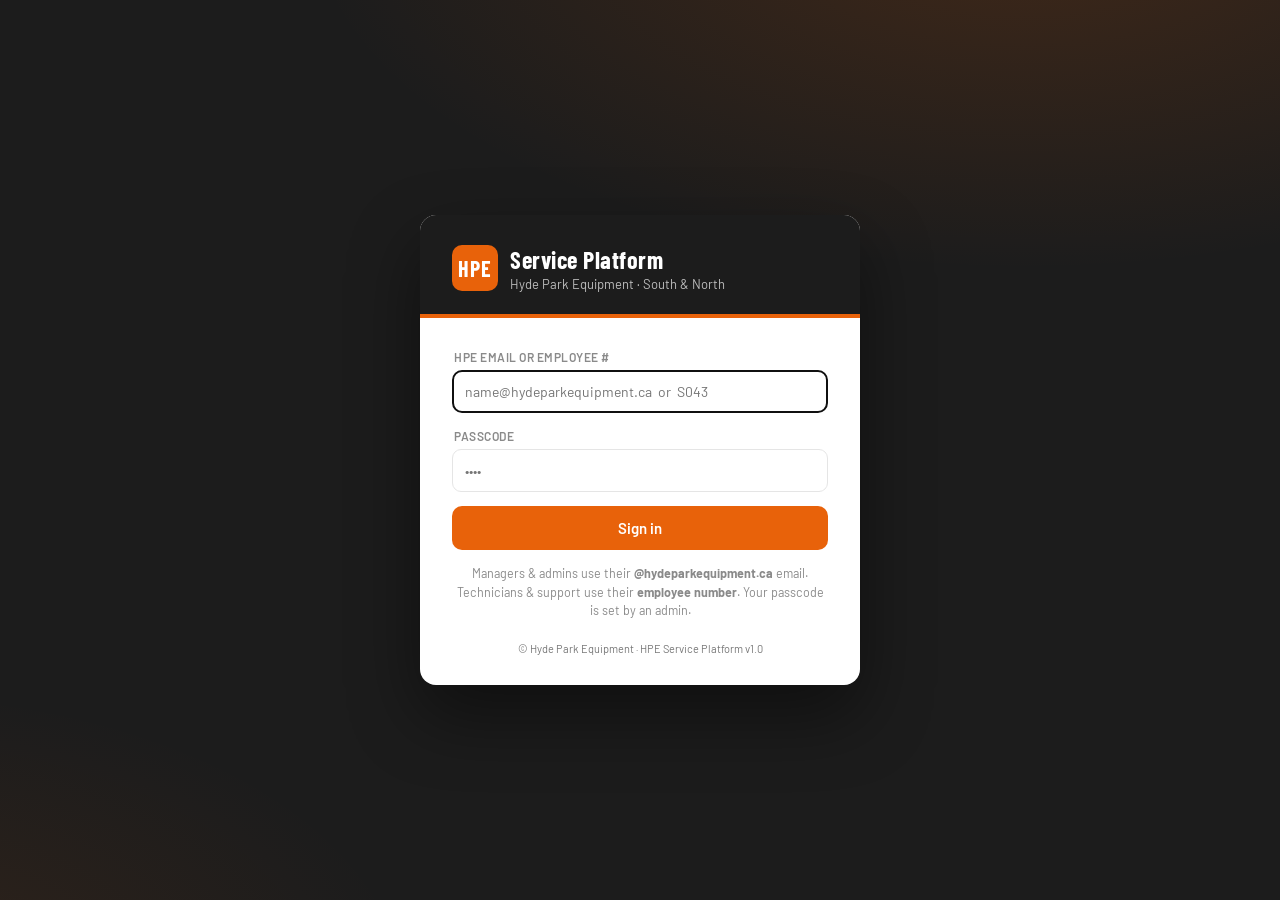
<file: index.html>
<!DOCTYPE html>
<html lang="en">
<head>
<meta charset="utf-8">
<meta name="viewport" content="width=device-width, initial-scale=1">
<title>HPE Service Platform — Hyde Park Equipment</title>
<link rel="preconnect" href="https://fonts.googleapis.com">
<link rel="preconnect" href="https://fonts.gstatic.com" crossorigin>
<link href="https://fonts.googleapis.com/css2?family=Barlow:wght@400;500;600;700&family=Barlow+Condensed:wght@500;600;700&family=JetBrains+Mono:wght@400;600&display=swap" rel="stylesheet">
<style>
  :root{
    --orange:#E8620A; --orange-d:#c9510a; --dark:#1c1c1c; --dark-2:#262626;
    --line:#e5e5e5; --muted:#8a8a8a; --ok:#16a34a; --bad:#dc2626; --bg:#f4f5f7;
  }
  *{box-sizing:border-box}
  html,body{height:100%}
  body{
    margin:0;font-family:'Barlow',system-ui,sans-serif;color:#1c1c1c;
    background:var(--dark);
    background:
      radial-gradient(1200px 600px at 80% -10%, rgba(232,98,10,.18), transparent 60%),
      radial-gradient(900px 500px at -10% 110%, rgba(232,98,10,.10), transparent 60%),
      var(--dark);
    display:flex;align-items:center;justify-content:center;min-height:100vh;padding:24px;
  }
  .card{
    width:100%;max-width:440px;background:#fff;border-radius:16px;overflow:hidden;
    box-shadow:0 30px 70px rgba(0,0,0,.45);
  }
  .head{background:var(--dark);color:#fff;padding:30px 32px 26px;position:relative}
  .head::after{content:"";position:absolute;left:0;right:0;bottom:0;height:4px;background:var(--orange)}
  .logo{display:flex;align-items:center;gap:12px}
  .mark{
    width:46px;height:46px;border-radius:10px;background:var(--orange);
    display:flex;align-items:center;justify-content:center;font-family:'Barlow Condensed';
    font-weight:700;font-size:22px;letter-spacing:1px;
  }
  .head h1{font-family:'Barlow Condensed';font-weight:700;font-size:24px;margin:0;letter-spacing:.5px}
  .head p{margin:2px 0 0;color:#bdbdbd;font-size:13px}
  .body{padding:26px 32px 30px}
  .tabs{display:flex;gap:8px;background:var(--bg);padding:5px;border-radius:10px;margin-bottom:22px}
  .tab{
    flex:1;text-align:center;padding:10px;border-radius:7px;cursor:pointer;font-weight:600;
    color:var(--muted);font-size:14px;user-select:none;
  }
  .tab.active{background:#fff;color:var(--dark);box-shadow:0 1px 4px rgba(0,0,0,.08)}
  .pane{display:none}.pane.active{display:block}

  .btn{
    width:100%;border:0;border-radius:10px;padding:13px;font-weight:600;font-size:15px;
    cursor:pointer;font-family:inherit;display:flex;align-items:center;justify-content:center;gap:10px;
  }
  .btn-google{background:#fff;color:#1c1c1c;border:1px solid var(--line)}
  .btn-google:hover{background:#fafafa}
  .btn-primary{background:var(--orange);color:#fff}
  .btn-primary:hover{background:var(--orange-d)}
  .hint{color:var(--muted);font-size:12.5px;line-height:1.5;margin:14px 2px 0;text-align:center}
  .divider{display:flex;align-items:center;gap:10px;color:var(--muted);font-size:12px;margin:18px 0}
  .divider::before,.divider::after{content:"";flex:1;height:1px;background:var(--line)}

  .manual{margin-top:6px}
  .manual input{
    width:100%;padding:12px;border:1px solid var(--line);border-radius:9px;font-size:14px;
    font-family:inherit;margin-bottom:12px;
  }
  .fldlabel{display:block;font-size:12px;font-weight:600;color:var(--muted);margin:4px 2px 6px;
    text-transform:uppercase;letter-spacing:.5px}
  #signinBtn{margin-top:2px}

  /* PIN keypad */
  .pin-dots{display:flex;justify-content:center;gap:14px;margin:6px 0 20px}
  .dot{width:14px;height:14px;border-radius:50%;border:2px solid var(--line);transition:.15s}
  .dot.on{background:var(--orange);border-color:var(--orange)}
  .keys{display:grid;grid-template-columns:repeat(3,1fr);gap:10px}
  .key{
    padding:16px;border:1px solid var(--line);border-radius:12px;background:#fff;font-size:20px;
    font-weight:600;cursor:pointer;font-family:'JetBrains Mono',monospace;
  }
  .key:hover{background:var(--bg)}
  .key.ghost{border:0;background:transparent;cursor:default}
  .key.action{color:var(--orange);font-size:15px;font-family:inherit}

  .msg{margin-top:14px;padding:10px 12px;border-radius:9px;font-size:13px;display:none}
  .msg.err{display:block;background:#fdecec;color:var(--bad);border:1px solid #f6caca}
  .msg.ok{display:block;background:#eafaf0;color:var(--ok);border:1px solid #c7eed5}

  /* Module hub (after login) */
  .hub{display:none}
  .who{display:flex;align-items:center;justify-content:space-between;margin-bottom:18px}
  .who .name{font-weight:700;font-size:16px}
  .who .role{font-size:12px;color:var(--muted);text-transform:uppercase;letter-spacing:.6px}
  .who .out{background:none;border:0;color:var(--orange);font-weight:600;cursor:pointer;font-size:13px}
  .mods{display:grid;gap:12px}
  .mod{
    display:flex;align-items:center;gap:14px;padding:16px;border:1px solid var(--line);
    border-radius:12px;text-decoration:none;color:inherit;transition:.15s;
  }
  .mod:hover{border-color:var(--orange);box-shadow:0 6px 18px rgba(232,98,10,.12)}
  .mod .ic{
    width:44px;height:44px;border-radius:10px;flex:0 0 auto;display:flex;align-items:center;
    justify-content:center;background:var(--bg);font-size:22px;
  }
  .mod .t{font-weight:700;font-size:15px}
  .mod .d{font-size:12.5px;color:var(--muted)}
  .mod.disabled{opacity:.45;pointer-events:none}
  .spinner{display:inline-block;width:16px;height:16px;border:2px solid rgba(0,0,0,.2);
    border-top-color:currentColor;border-radius:50%;animation:spin .7s linear infinite}
  @keyframes spin{to{transform:rotate(360deg)}}
  .foot{text-align:center;color:#777;font-size:11px;margin-top:22px}
</style>
</head>
<body>
  <div class="card">
    <div class="head">
      <div class="logo">
        <div class="mark">HPE</div>
        <div>
          <h1>Service Platform</h1>
          <p>Hyde Park Equipment · South &amp; North</p>
        </div>
      </div>
    </div>

    <div class="body">
      <!-- ============ LOGIN ============ -->
      <div id="login">
        <div class="manual">
          <label class="fldlabel" for="idInput">HPE email or Employee #</label>
          <input id="idInput" type="text" placeholder="name@hydeparkequipment.ca  or  S043" autocomplete="username" autofocus>
          <label class="fldlabel" for="passInput">Passcode</label>
          <input id="passInput" type="password" inputmode="numeric" placeholder="••••" autocomplete="current-password">
          <button class="btn btn-primary" id="signinBtn">Sign in</button>
        </div>
        <div class="hint">
          Managers &amp; admins use their <b>@hydeparkequipment.ca</b> email.
          Technicians &amp; support use their <b>employee number</b>. Your passcode is set by an admin.
        </div>
        <div class="msg" id="msg"></div>
      </div>

      <!-- ============ HUB ============ -->
      <div class="hub" id="hub">
        <div class="who">
          <div>
            <div class="name" id="hubName">—</div>
            <div class="role" id="hubRole">—</div>
          </div>
          <button class="out" id="logoutBtn">Sign out</button>
        </div>
        <div class="mods" id="mods"></div>
      </div>

      <div class="foot">© Hyde Park Equipment · HPE Service Platform v1.0</div>
    </div>
  </div>

  <script src="shared/config.js"></script>
  <script src="shared/api.js"></script>
  <script src="shared/auth.js"></script>
  <script>
  (function(){
    var AUTH = window.HPE_AUTH, $ = function(id){return document.getElementById(id);};
    var msg = $('msg');

    function showMsg(text, kind){
      msg.textContent = text;
      msg.className = 'msg ' + (kind || 'err');
    }
    function clearMsg(){ msg.className='msg'; msg.textContent=''; }

    /* ---- unified sign-in (email or employee number + passcode) ---- */
    function doSignIn(){
      clearMsg();
      var id = $('idInput').value, pass = $('passInput').value;
      var btn = $('signinBtn'); var old = btn.textContent;
      btn.disabled = true; btn.innerHTML = '<span class="spinner"></span>';
      AUTH.login(id, pass).then(enterHub).catch(function(e){
        showMsg(e.message || 'Sign-in failed.');
      }).then(function(){ btn.disabled = false; btn.textContent = old; });
    }
    $('signinBtn').addEventListener('click', doSignIn);
    $('idInput').addEventListener('keydown', function(e){ if(e.key==='Enter') $('passInput').focus(); });
    $('passInput').addEventListener('keydown', function(e){ if(e.key==='Enter') doSignIn(); });

    /* ---- module hub ---- */
    var MODULES = [
      { id:'kpi',      href:'kpi/index.html',      icon:'📊', title:'KPI Incentive Manager',
        desc:'Scoreboards, efficiency, payroll & bonuses',
        roles:['admin','manager','tech','support'] },
      { id:'warranty', href:'warranty/index.html', icon:'🛠️', title:'Warranty Management',
        desc:'Submit & track Kubota warranty claims',
        roles:['admin','manager','tech','support'] }
    ];

    function enterHub(sess){
      if(!sess) return;
      $('login').style.display='none';
      $('hub').style.display='block';
      $('hubName').textContent = sess.name || sess.email || 'Signed in';
      var roleLabel = ({admin:'Administrator',manager:'Store Manager',tech:'Technician',support:'Support Staff'})[sess.role] || sess.role;
      $('hubRole').textContent = roleLabel + (sess.store ? ' · ' + (sess.store==='south'?'South':'North') : '');
      var wrap=$('mods'); wrap.innerHTML='';
      MODULES.forEach(function(m){
        if(m.roles.indexOf(sess.role)===-1) return;
        var a=document.createElement('a');
        a.className='mod'; a.href=m.href;
        a.innerHTML='<div class="ic">'+m.icon+'</div><div><div class="t">'+m.title+'</div><div class="d">'+m.desc+'</div></div>';
        wrap.appendChild(a);
      });
    }

    $('logoutBtn').addEventListener('click', function(){
      AUTH.clearSession();
      $('hub').style.display='none';
      $('login').style.display='block';
      pin=''; renderPin(); clearMsg();
    });

    /* ---- resume existing session ---- */
    var existing = AUTH.getSession();
    if(existing) enterHub(existing);
  })();
  </script>
</body>
</html>
</file>
<file: kpi/styles.css>
/* =====================================================================
 * HPE KPI Incentive Manager — styles
 * Dark sidebar / white content. Hyde Park orange. Barlow + JetBrains Mono.
 * Critical layout rule: flex containers that scroll get min-height:0 and
 * their scroll child gets overflow-y:auto — otherwise pages won't scroll.
 * ===================================================================== */

:root{
  --orange:#E8620A; --orange-d:#c9510a; --orange-soft:#fdf0e8;
  --dark:#1c1c1c; --dark-2:#262626; --dark-3:#2f2f2f;
  --line:#e6e6e6; --line-2:#f0f0f0; --muted:#8a8a8a; --ink:#1c1c1c;
  --ok:#16a34a; --ok-bg:#eafaf0; --bad:#dc2626; --bad-bg:#fdecec;
  --warn:#d97706; --warn-bg:#fff7ed; --blue:#2563eb;
  --bg:#f4f5f7; --card:#ffffff;
}

*{box-sizing:border-box}
html,body{height:100%;margin:0}
body{
  font-family:'Barlow',system-ui,sans-serif;color:var(--ink);background:var(--bg);
  /* App is a fixed-height flex shell; inner content scrolls, not the page. */
  display:flex;height:100vh;overflow:hidden;
}
h1,h2,h3,h4{font-family:'Barlow Condensed',sans-serif;font-weight:700;margin:0;letter-spacing:.4px}
.mono{font-family:'JetBrains Mono',monospace}

/* ----------------------------- SIDEBAR ----------------------------- */
.sidebar{
  width:248px;flex:0 0 248px;background:var(--dark);color:#cfcfcf;
  display:flex;flex-direction:column;min-height:0;
}
.sb-head{padding:20px 20px 16px;border-bottom:1px solid #313131}
.sb-logo{display:flex;align-items:center;gap:11px}
.sb-mark{width:40px;height:40px;border-radius:9px;background:var(--orange);display:flex;
  align-items:center;justify-content:center;color:#fff;font-family:'Barlow Condensed';font-weight:700;font-size:18px}
.sb-logo h1{color:#fff;font-size:18px;line-height:1}
.sb-logo p{margin:2px 0 0;font-size:11px;color:#9a9a9a}
.sb-nav{flex:1;overflow-y:auto;min-height:0;padding:12px 10px 20px}
.nav-group{margin-top:14px}
.nav-group:first-child{margin-top:4px}
.nav-label{font-size:10.5px;letter-spacing:1.4px;text-transform:uppercase;color:#6f6f6f;padding:6px 12px}
.nav-item{
  display:flex;align-items:center;gap:10px;padding:9px 12px;border-radius:8px;cursor:pointer;
  font-size:13.5px;font-weight:500;color:#cfcfcf;user-select:none;
}
.nav-item:hover{background:var(--dark-2);color:#fff}
.nav-item.active{background:var(--orange);color:#fff}
.nav-item .ic{width:18px;text-align:center;opacity:.9}
.nav-item .num{margin-left:auto;font-size:11px;color:#777}
.nav-item.active .num{color:#ffe}
.sb-foot{padding:14px 16px;border-top:1px solid #313131;font-size:12px}
.sb-user{color:#fff;font-weight:600}
.sb-role{color:#8f8f8f;font-size:11px;text-transform:uppercase;letter-spacing:.5px}
.sb-foot a{color:var(--orange);text-decoration:none;font-weight:600;font-size:12px}
.sb-foot .row{display:flex;justify-content:space-between;align-items:center;margin-top:8px}

/* ----------------------------- MAIN ----------------------------- */
.main{flex:1;min-width:0;min-height:0;display:flex;flex-direction:column}
.topbar{
  height:60px;flex:0 0 60px;background:#fff;border-bottom:1px solid var(--line);
  display:flex;align-items:center;justify-content:space-between;padding:0 26px;
}
.topbar h2{font-size:22px}
.topbar .sub{color:var(--muted);font-size:12.5px;margin-top:2px}
.topbar .right{display:flex;align-items:center;gap:12px}
.qpick{display:flex;align-items:center;gap:8px;font-size:13px}
.qpick select{padding:7px 10px;border:1px solid var(--line);border-radius:8px;font-family:inherit;font-size:13px}
.save-status{font-size:12.5px;font-weight:600;padding:5px 10px;border-radius:8px;white-space:nowrap}
.save-status:empty{display:none}
.save-status.ok{background:var(--ok-bg);color:var(--ok)}
.save-status.bad{background:var(--bad-bg);color:var(--bad)}
.save-status.saving{background:var(--bg);color:var(--muted)}

/* The actual scroll region for page content */
.content{flex:1;min-height:0;overflow-y:auto;padding:24px 26px 60px}
.page{display:none}
.page.active{display:block}

/* ----------------------------- CARDS / STATS ----------------------------- */
.cards{display:grid;gap:16px}
.card{background:var(--card);border:1px solid var(--line);border-radius:13px;padding:18px 20px}
.card h3{font-size:17px;margin-bottom:4px}
.card .desc{color:var(--muted);font-size:12.5px;margin-bottom:14px}
.grid{display:grid;gap:16px}
.g2{grid-template-columns:repeat(2,1fr)}
.g3{grid-template-columns:repeat(3,1fr)}
.g4{grid-template-columns:repeat(4,1fr)}
@media(max-width:1100px){.g4{grid-template-columns:repeat(2,1fr)}.g3{grid-template-columns:repeat(2,1fr)}}
@media(max-width:720px){.g2,.g3,.g4{grid-template-columns:1fr}}

.stat{background:#fff;border:1px solid var(--line);border-top:4px solid var(--orange);
  border-radius:11px;padding:16px 18px}
.stat.ok{border-top-color:var(--ok)} .stat.bad{border-top-color:var(--bad)}
.stat.blue{border-top-color:var(--blue)} .stat.warn{border-top-color:var(--warn)}
.stat .label{font-size:11.5px;color:var(--muted);text-transform:uppercase;letter-spacing:.6px}
.stat .value{font-family:'Barlow Condensed';font-weight:700;font-size:30px;line-height:1.1;margin-top:4px}
.stat .meta{font-size:12px;color:var(--muted);margin-top:3px}

/* ----------------------------- TABLES ----------------------------- */
.table-wrap{overflow-x:auto;border:1px solid var(--line);border-radius:11px}
table{width:100%;border-collapse:collapse;font-size:13.5px;background:#fff}
thead th{background:var(--dark);color:#fff;text-align:left;padding:11px 14px;font-weight:600;
  font-family:'Barlow Condensed';letter-spacing:.4px;white-space:nowrap}
tbody td{padding:10px 14px;border-top:1px solid var(--line-2)}
tbody tr:hover{background:#fafafa}
td.num,th.num{text-align:right;font-family:'JetBrains Mono',monospace}
.cell-ok{color:var(--ok);font-weight:600} .cell-bad{color:var(--bad);font-weight:600}
.bg-ok{background:var(--ok-bg)} .bg-bad{background:var(--bad-bg)}
.bg-warn{background:var(--warn-bg)} .bg-crit{background:var(--bad-bg)}

/* pills / badges */
.pill{display:inline-flex;align-items:center;gap:5px;padding:3px 9px;border-radius:999px;
  font-size:11.5px;font-weight:600}
.pill.ok{background:var(--ok-bg);color:var(--ok)} .pill.bad{background:var(--bad-bg);color:var(--bad)}
.pill.warn{background:var(--warn-bg);color:var(--warn)} .pill.muted{background:#f0f0f0;color:#777}
.tick{color:var(--ok);font-weight:700} .cross{color:var(--bad);font-weight:700}

/* KPI chips */
.kpi-row{display:flex;gap:8px;flex-wrap:wrap}
.kpi-chip{display:flex;align-items:center;gap:7px;padding:7px 11px;border-radius:9px;
  border:1px solid var(--line);font-size:12.5px;font-weight:600}
.kpi-chip.hit{background:var(--ok-bg);border-color:#bce8cd;color:var(--ok)}
.kpi-chip.miss{background:var(--bad-bg);border-color:#f3c9c9;color:var(--bad)}

/* progress bars */
.bar{height:10px;background:#eee;border-radius:999px;overflow:hidden}
.bar > i{display:block;height:100%;background:var(--orange);border-radius:999px}
.bar.ok > i{background:var(--ok)}
.progress-label{display:flex;justify-content:space-between;font-size:12px;color:var(--muted);margin-bottom:6px}

/* buttons / inputs */
.btn{border:0;border-radius:9px;padding:9px 15px;font-weight:600;font-size:13.5px;cursor:pointer;
  font-family:inherit;display:inline-flex;align-items:center;gap:7px}
.btn-primary{background:var(--orange);color:#fff}.btn-primary:hover{background:var(--orange-d)}
.btn-ghost{background:#fff;border:1px solid var(--line);color:var(--ink)}.btn-ghost:hover{background:#fafafa}
.btn-dark{background:var(--dark);color:#fff}.btn-dark:hover{background:#000}
.btn-sm{padding:6px 11px;font-size:12.5px}
input[type=text],input[type=number],input[type=email],select,textarea{
  padding:9px 11px;border:1px solid var(--line);border-radius:8px;font-family:inherit;font-size:13.5px;width:100%}
textarea{resize:vertical;min-height:54px}
label.fld{display:block;margin-bottom:12px}
label.fld span{display:block;font-size:12px;color:var(--muted);margin-bottom:5px;font-weight:600}
.form-grid{display:grid;grid-template-columns:repeat(2,1fr);gap:12px}
@media(max-width:720px){.form-grid{grid-template-columns:1fr}}

/* upload zones */
.upload-zones{display:grid;grid-template-columns:repeat(3,1fr);gap:16px}
@media(max-width:1000px){.upload-zones{grid-template-columns:1fr}}
.uz{border:2px dashed var(--line);border-radius:13px;padding:22px 18px;text-align:center;
  background:#fff;transition:.15s}
.uz.drag{border-color:var(--orange);background:var(--orange-soft)}
.uz .uz-ic{font-size:30px}
.uz h4{font-size:15px;margin:8px 0 4px}
.uz p{font-size:12px;color:var(--muted);margin:0 0 12px;min-height:32px}
.uz .uz-when{font-size:11.5px;color:var(--muted);margin-top:10px}
.uz input[type=file]{display:none}

/* tech-efficiency colour coding (green ≥ target, red below) */
.eff-good{color:var(--ok);font-weight:700}
.eff-bad{color:var(--bad);font-weight:700}

.section-title{display:flex;align-items:center;justify-content:space-between;margin:6px 0 14px}
.section-title h3{font-size:19px}
.muted{color:var(--muted)}
.empty{padding:40px;text-align:center;color:var(--muted);border:1px dashed var(--line);border-radius:12px;background:#fff}
.spacer{height:18px}
.flex{display:flex} .between{justify-content:space-between} .center{align-items:center} .gap{gap:10px}
.right{margin-left:auto}

/* toast */
#toast{position:fixed;right:22px;bottom:22px;z-index:50;display:flex;flex-direction:column;gap:8px}
.toast{background:var(--dark);color:#fff;padding:11px 16px;border-radius:10px;font-size:13px;
  box-shadow:0 10px 30px rgba(0,0,0,.3);border-left:4px solid var(--orange);max-width:340px}
.toast.ok{border-left-color:var(--ok)} .toast.bad{border-left-color:var(--bad)}

/* spinner */
.spinner{display:inline-block;width:15px;height:15px;border:2px solid rgba(255,255,255,.35);
  border-top-color:#fff;border-radius:50%;animation:spin .7s linear infinite;vertical-align:-2px}
.spinner.dark{border-color:rgba(0,0,0,.2);border-top-color:var(--orange)}
@keyframes spin{to{transform:rotate(360deg)}}

/* print (PDF export window uses its own document, but keep app print-safe) */
@media print{.sidebar,.topbar{display:none}.content{overflow:visible}}
</file>
